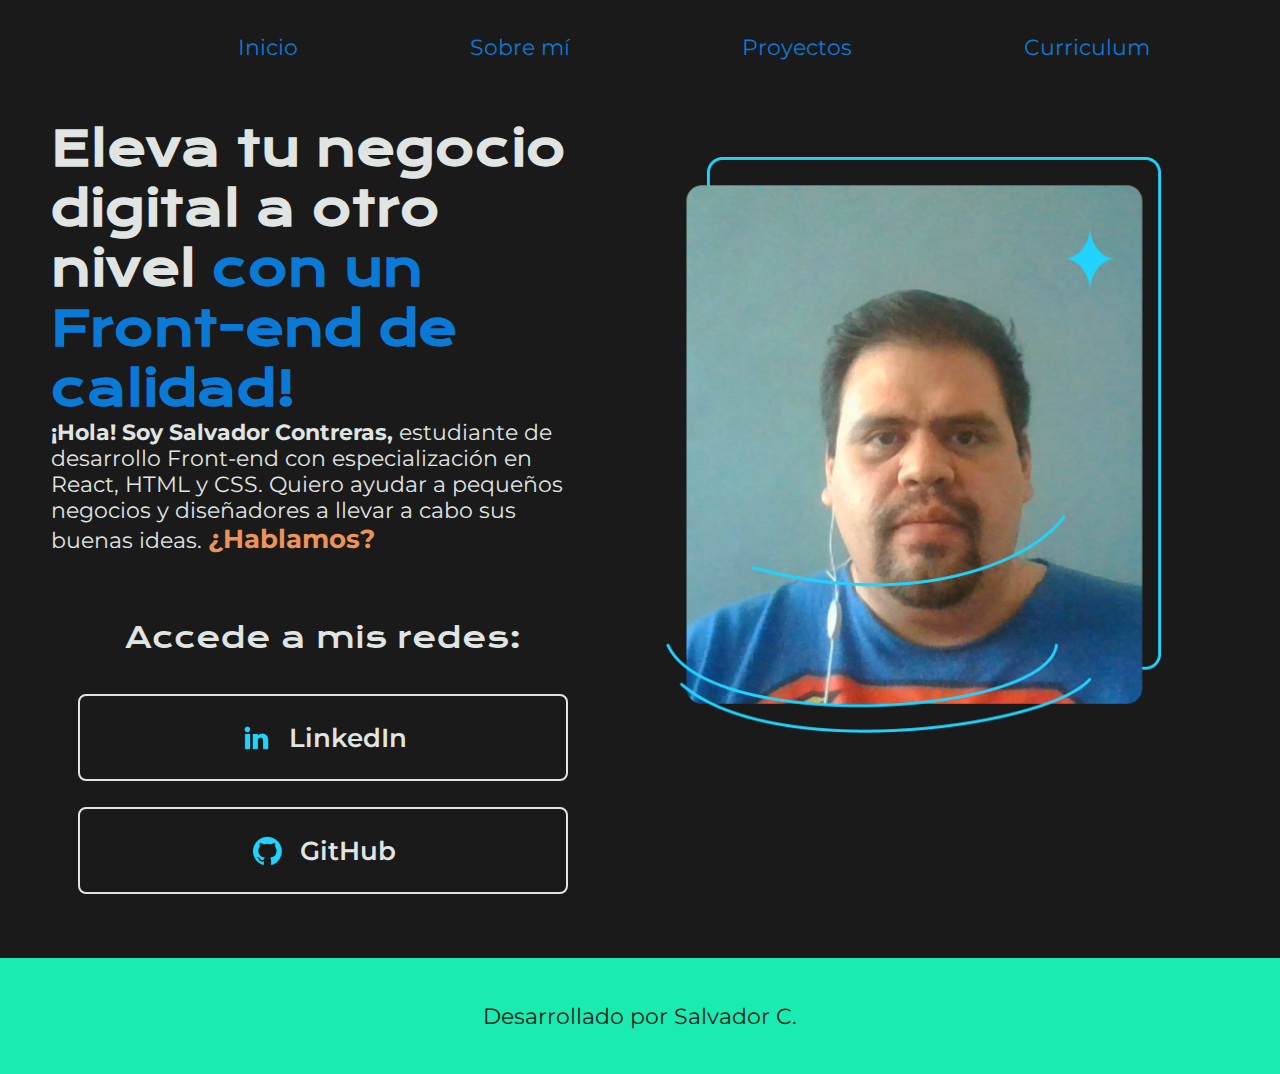
<file: index.html>
<!DOCTYPE html>
<html lang="es-mx">
<head>
    <meta charset="UTF-8">
    <meta name="viewport" content="width=device-width, initial-scale=1.0">
    <title>Portafolio</title>
    <link rel="stylesheet" href="/styles/style.css">
    <link href="fonticon/css/all.css" rel="stylesheet">
</head>
<body>
    <header class="header">
        <nav class="header__menu">
            <input type="checkbox" id="header__toggle" class="header__toggle">
            <label for="header__toggle" class="header__toggle__label">
                <span></span>
            </label>
            <ul class="header__list">
                <li><a href="index.html">Inicio</a></li>
                <li><a href="about.html">Sobre mí</a></li>
                <li><a href="proyectos.html">Proyectos</a></li>
                <li><a href="curriculum.html">Curriculum</a></li>
            </ul>
        </nav>
    </header>
    <main class="presentacion">
        <div class="presentacion__contenido">
            <h1 class="presentacion__contenido__titulo">
                Eleva tu negocio digital a otro nivel 
                <strong class="tituloDestacado"> con un Front-end de calidad!</strong>
            </h1>
            <p class="presentacion__contenido__parrafo">
                <strong>¡Hola! Soy Salvador Contreras,</strong>
                    estudiante de desarrollo Front-end con especialización en React, HTML y CSS. 
                    Quiero ayudar a pequeños negocios y diseñadores a llevar a cabo sus buenas ideas. 
                <strong class="urgente">¿Hablamos?</strong>
            </p>
            <section class="presentacion__enlaces">
                <h2 class="presentacion__enlaces__subtitulo">Accede a mis redes:</h2>
                <a class="presentacion__enlaces__link" href="https://linkedin.com/in/salvador-contreras-design-andprograming">
                    <img  class="redsocial" src="./assets/linkedin.png">LinkedIn</a>
                    <a class="presentacion__enlaces__link" href="https://github.com/JustChava">
                    <img  class="redsocial" src="./assets/github.png">GitHub</a>
            </section>
        </div>
        <div class="presentacion__imagen">
            <a href ="xcontac.html"><img class="mifoto" src="./assets/ImagenPortafolio.png" alt="Foto Salvador Contreras"></a>
        </div>
    </main>
    <footer class="footer">
        <P>Desarrollado por Salvador C.</P>
    </footer>
</body>
</html>
</file>
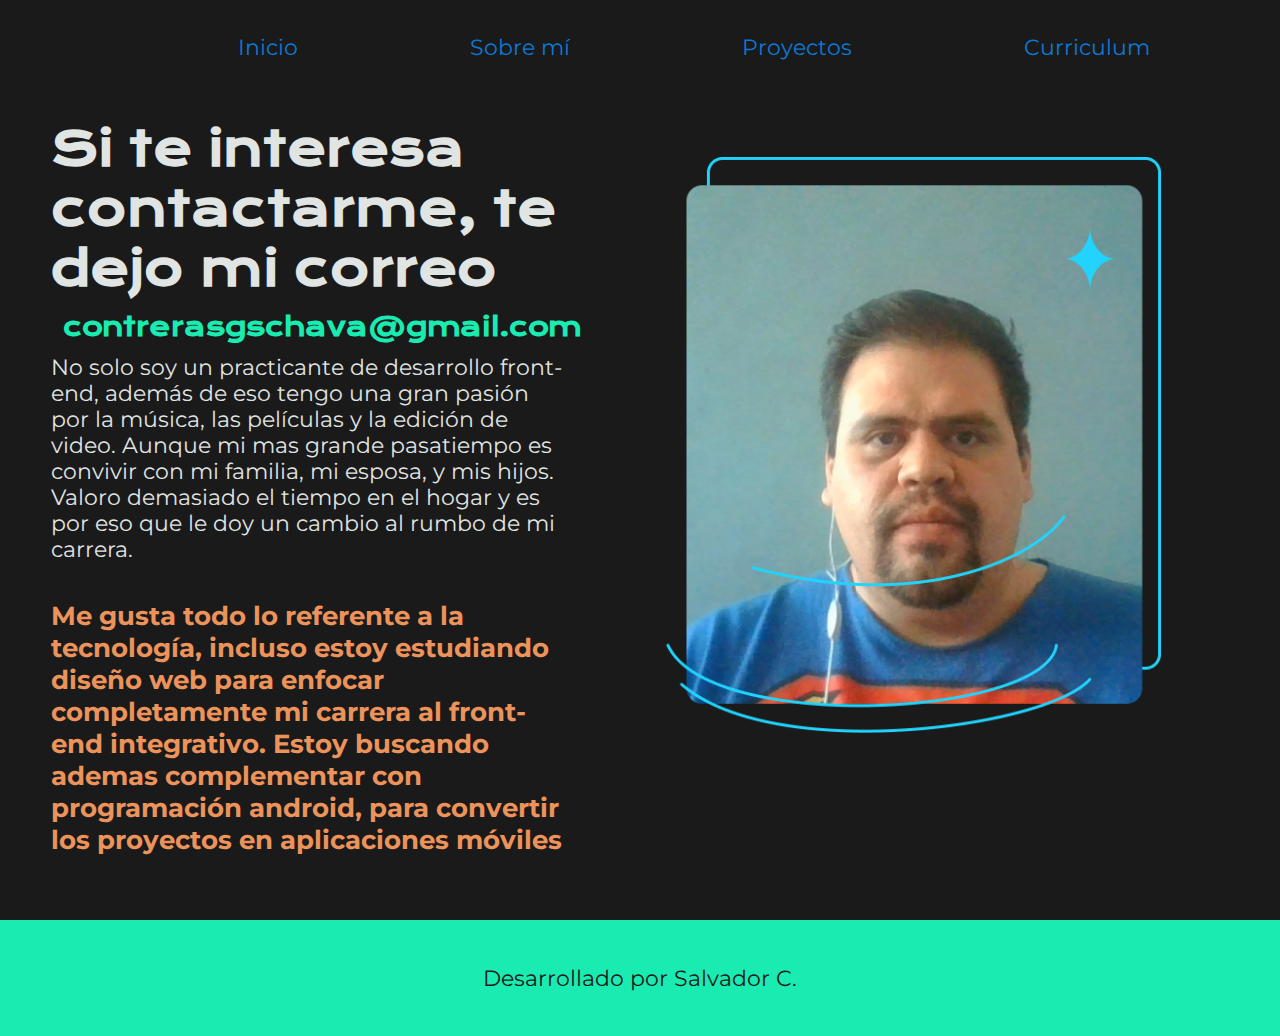
<file: about.html>
<!DOCTYPE html>
<html lang="es-mx">
<head>
    <meta charset="UTF-8">
    <meta name="viewport" content="width=device-width, initial-scale=1.0">
    <title>Sobre mí</title>
    <link rel="stylesheet" href="/styles/style.css">
</head>
<body>
    <header class="header">
        <nav class="header__menu">
            <input type="checkbox" id="header__toggle" class="header__toggle">
            <label for="header__toggle" class="header__toggle__label">
                <span></span>
            </label>
            <ul class="header__list">
                <li><a class="header__menu__link" href="index.html">Inicio</a></li>
                <li><a class="header__menu__link" href="about.html">Sobre mí</a></li>
                <li><a class="header__menu__link" href="proyectos.html">Proyectos</a></li>
                <li><a class="header__menu__link" href="curriculum.html">Curriculum</a></li>
            </ul>
        </nav>
    </header>
    <main class="presentacion">
        <div class="presentacion__contenido">
            <h1 class="presentacion__contenido__titulo">
                Si te interesa contactarme, te dejo mi correo 
            </h1>
            <p class="contacto__correo" class="presentacion__contenido__parrafo">
                <strong>contrerasgschava@gmail.com</strong>
            </p>
            <p class="presentacion__contenido__parrafo">
                No solo soy un practicante de desarrollo front-end, 
                además de eso tengo una gran pasión por la música,
                las películas y la edición de video. Aunque mi mas grande pasatiempo es convivir con mi familia,
                mi esposa, y mis hijos. 
                Valoro demasiado el tiempo en el hogar y es por eso que le doy un cambio al rumbo de mi carrera.
            </p>
            <p  class="presentacion__contenido__parrafo">
                <strong class="urgente">Me gusta todo lo referente a la tecnología, 
                incluso estoy estudiando diseño web para enfocar 
                completamente mi carrera al front-end integrativo.
                Estoy buscando ademas complementar con programación android, 
                para convertir los proyectos en aplicaciones móviles</strong>
            </p>
        </div>
        <div class="presentacion__imagen">
            <a href ="xcontac.html"><img class="mifoto" src="./assets/ImagenPortafolio.png" alt="Foto Salvador Contreras"></a>
        </div>
    </main>
    <footer class="footer">
        <P>Desarrollado por Salvador C.</P>
    </footer>
</body>
</html>
</file>
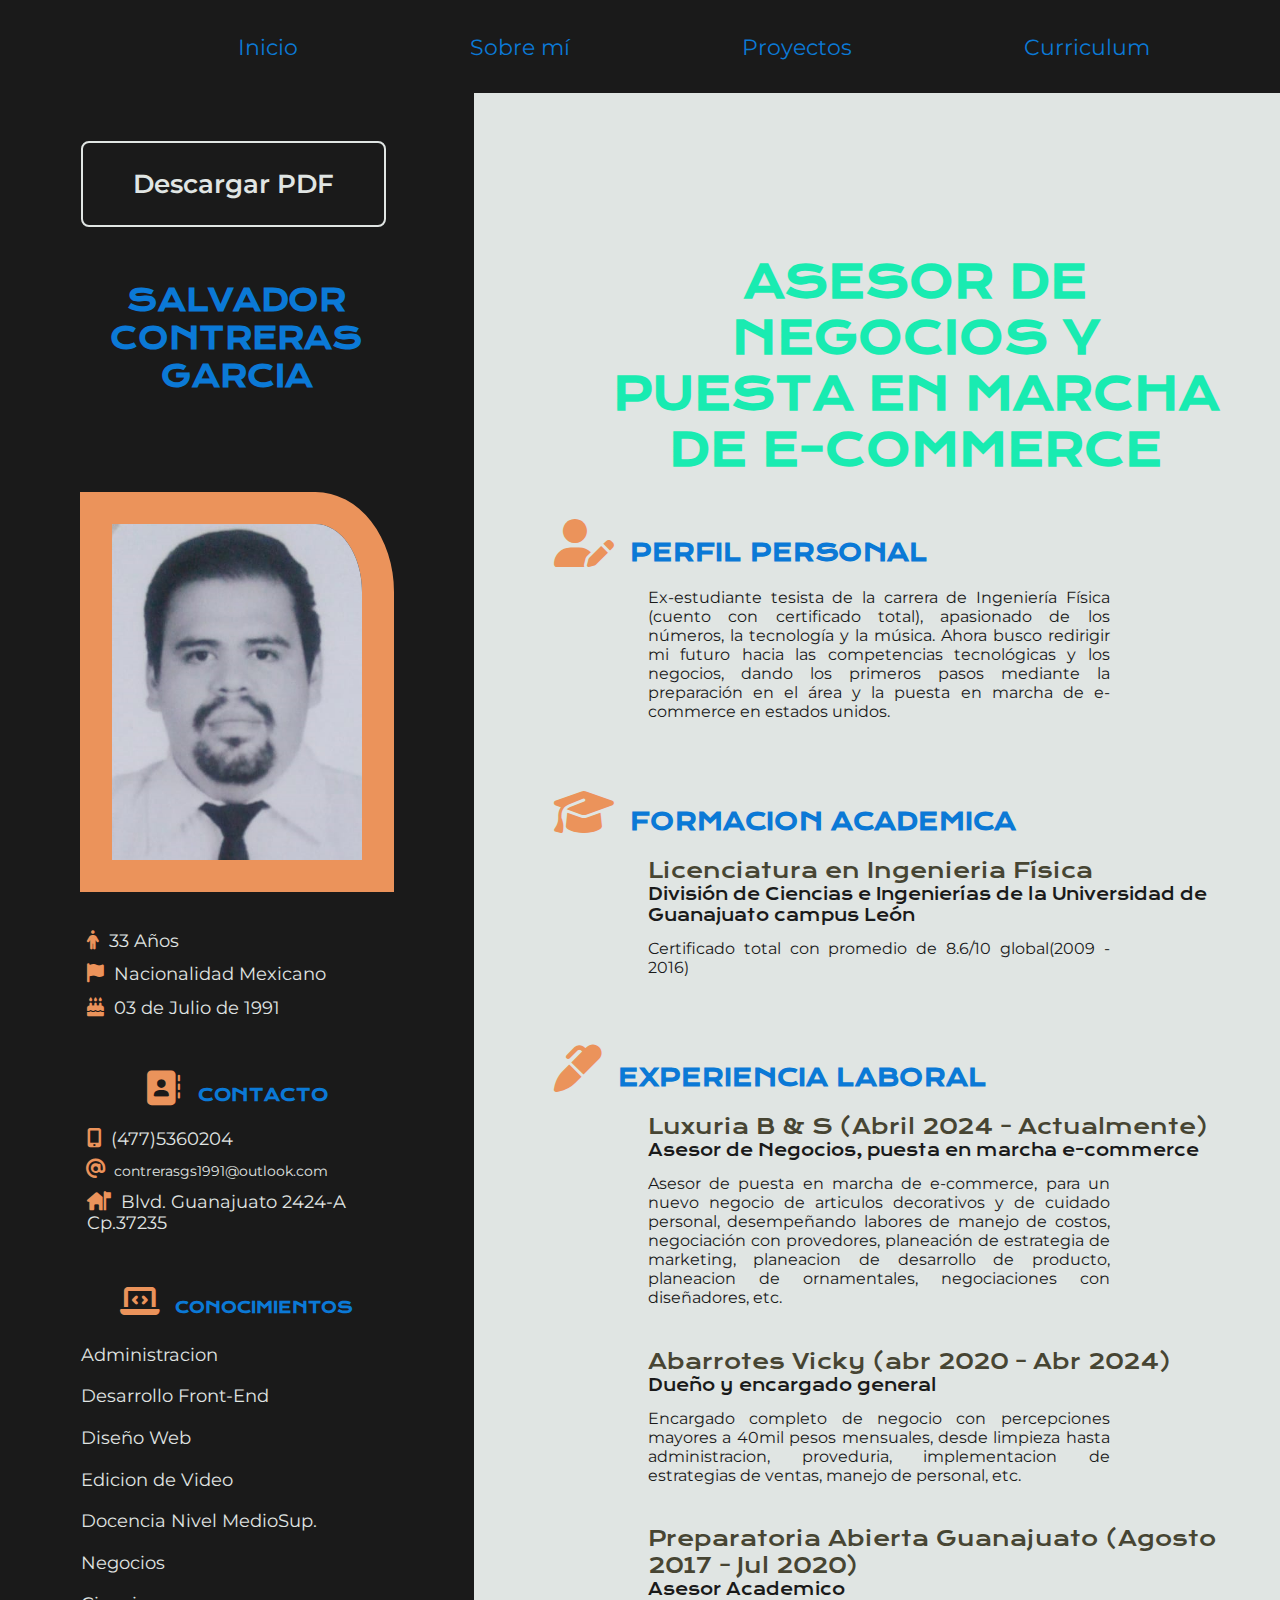
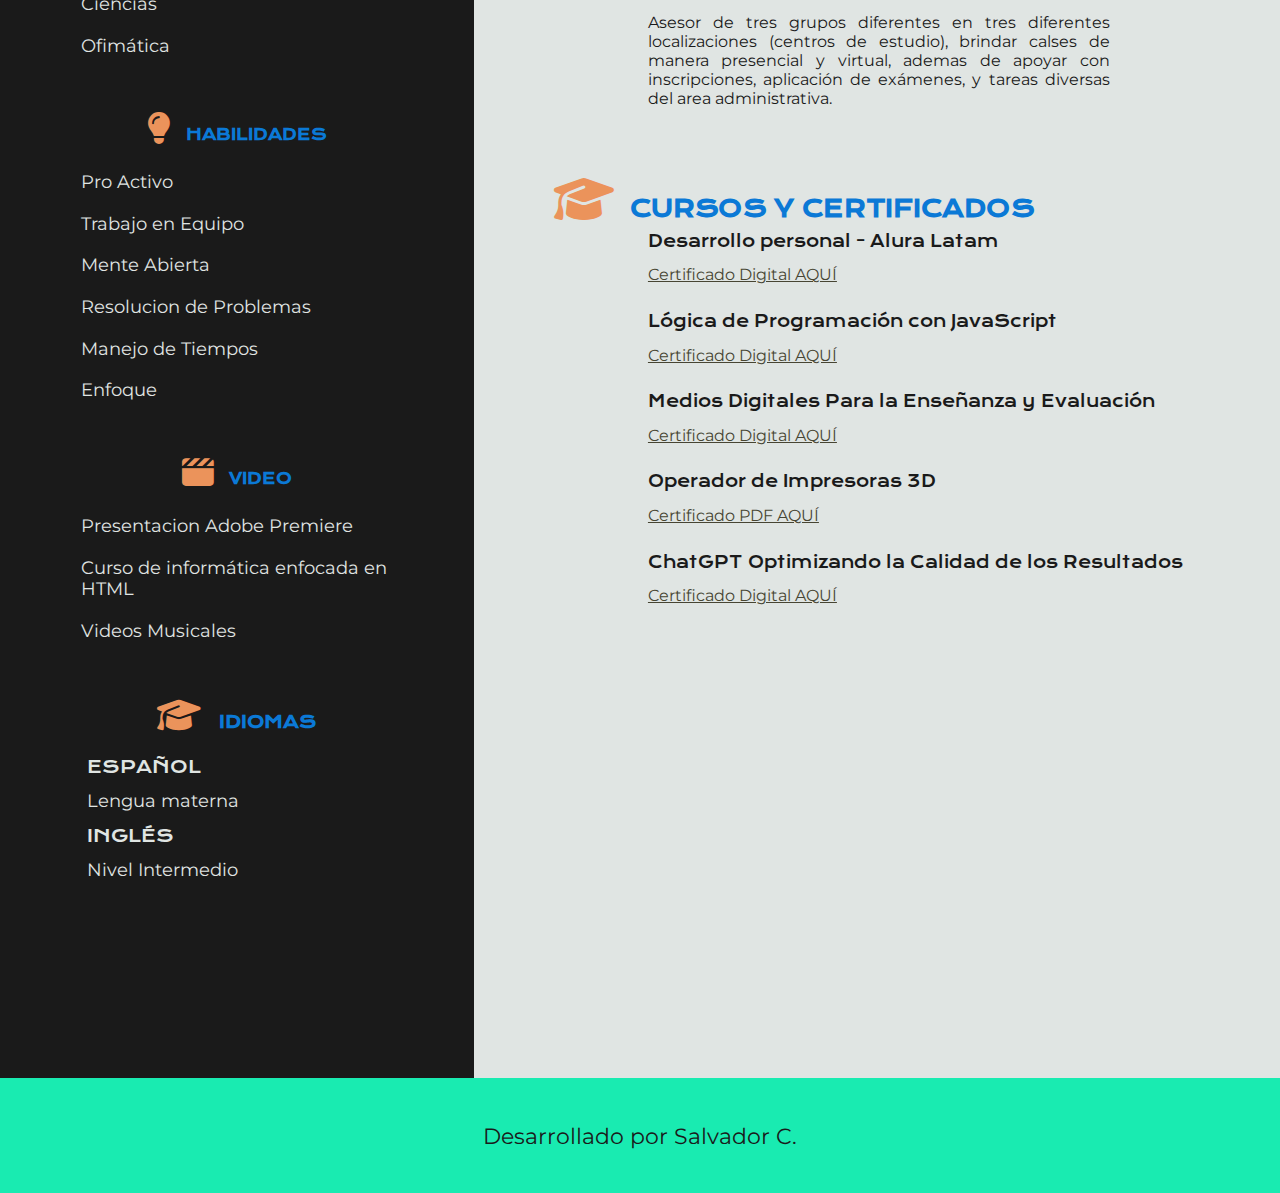
<file: curriculum.html>
<!DOCTYPE html>
<html lang="es-mx">
<head>
    <meta charset="UTF-8">
    <meta name="viewport" content="width=device-width, initial-scale=1.0">
    <title>Curriculum</title>
    <link rel="stylesheet" href="/styles/style.css">
    <link href="fonticon/css/all.css" rel="stylesheet">
</head>
<body>
    <header class="header">
        <nav class="header__menu">
            <input type="checkbox" id="header__toggle" class="header__toggle">
            <label for="header__toggle" class="header__toggle__label">
                <span></span>
            </label>
            <ul class="header__list">
                <li><a href="index.html">Inicio</a></li>
                <li><a href="about.html">Sobre mí</a></li>
                <li><a href="proyectos.html">Proyectos</a></li>
                <li><a href="curriculum.html">Curriculum</a></li>
            </ul>
        </nav>
    </header>
    <main>
        <div class="contenedorcv">
            <div class="izquierdacv">
                <section >
                    <a class="presentacion__enlaces__link" href="https://drive.google.com/file/d/1jZzmpiugRnMYWDFORhBSuPbYnVaRhVNV/view?usp=sharing">
                        Descargar PDF</a>
                        <br>
                        <br>
                        <br>
                    <h1 class="titulocv">SALVADOR CONTRERAS GARCIA</h1>
                </section>   
                <section class="fotocv">
                        <img class="fotocv1" src="./assets/fotocv.png" alt="Foto del Curriculum">
                </section>
                <section class="datospersonalescv">
                    <p><i class="fa-solid fa-person"></i>&nbsp   33 Años </p>
                    <p><i class="fa-solid fa-flag"></i>&nbsp Nacionalidad Mexicano</p>
                    <p><i class="fa-solid fa-cake-candles"></i>&nbsp 03 de Julio de 1991</p>
                </section>
                <section class="contactocv">
                    <H2 class="subtituloizquierdo"><i class="fa-solid fa-address-book fa-2x"></i>&nbsp&nbsp CONTACTO</H2>
                    <p><i class="fa-solid fa-mobile-screen-button"></i>&nbsp (477)5360204</p>
                    <p class="correocv"><i class="fa-solid fa-at"></i>&nbsp contrerasgs1991@outlook.com</p>
                    <p><i class="fa-solid fa-house-flag"></i>&nbsp Blvd. Guanajuato 2424-A Cp.37235</p>
                </section>
                <section>
                    <H2 class="subtituloizquierdo"><i class="fa-solid fa-laptop-code fa-2x"></i>&nbsp&nbsp CONOCIMIENTOS</H2>
                    <ul class="listas">
                        <li>Administracion
                            <section class="section">
                                <p>
                                    Ademas de la administración de negocios por mi negocio propio 
                                    (abarrotes vicky), trabajé anteiormente como auxiliar administrativo 
                                    con el agente de seguros Hector Lahud en CONFIANSEG.
                                </p>
                            </section>
                        </li>
                        <li>Desarrollo Front-End
                            <section class="section">
                                <p>
                                    Estoy llevando el curso de desarrollo front-end con 
                                    la compañía Alura Latan en unión con OneOracle, 
                                    ahora llevo un promedio de 25% de la certificación, 
                                    con lo que he podido realizar este curriculum digital.
                                </p>
                            </section>
                        </li>
                        <li>Diseño Web
                            <section class="section">
                                <p>Tambien llevo un curso en la plataforma UDEMY sobre diseño web, 
                                    con un avance del 20% de la certificción.</p>
                            </section>
                        </li>
                        <li>Edicion de Video
                            <section class="section">
                                <p>
                                    De manera informal y autodidacta he practicado edición de video
                                     por medio de video tutoriales, con lo que me siento un principiante 
                                     en este tema aunque ya he realizado algunos pequeños proyectos personales.
                                </p>
                            </section>
                        </li>
                        <li>Docencia Nivel MedioSup.</li>
                        <li>Negocios</li>
                        <li>Ciencias</li>
                        <li>Ofimática</li>
                    </ul>
                </section>
                <section>
                    <H2 class="subtituloizquierdo"><i class="fa-solid fa-lightbulb fa-2x"></i>&nbsp&nbsp HABILIDADES</H2>
                    <ul class="listas">
                        <li>Pro Activo</li>
                        <li>Trabajo en Equipo</li>
                        <li>Mente Abierta</li>
                        <li>Resolucion de Problemas</li>
                        <li>Manejo de Tiempos</li>
                        <li>Enfoque</li>
                    </ul>
                </section>
                <section>
                    <H2 class="subtituloizquierdo"><i class="fa-solid fa-clapperboard fa-2x"></i>&nbsp&nbsp VIDEO</H2>
                    <ul class="listas">
                        <li><a href="">Presentacion Adobe Premiere</a>
                            <section class="section">
                                <p>
                                    En este momento realizo una video presentación, 
                                    donde mostraré mis conocimientos y habilidades 
                                    en edicion de video, aunque falta un poco de 
                                    aprendizajes para terminar de desarrollarlo.
                                </p>
                            </section>
                        </li>
                        <li><a href="">Curso de informática enfocada en HTML</a>
                            <section class="section">
                                <p>
                                    Si clikea en el link verá mi curso realizado mientras fuí asesor academico en la 
                                    Preparatoria Abierta Guanajuato, sobre informática básica enfocada en HTML, 
                                    aunque en mi canal encontrará algunos cursos mas en otras areas de conocimiento 
                                    <a href="https://youtube.com/playlist?list=PL_mdinFIqMD3bRJBHqolKBP49o-cPjYhW&si=NVdOybCn99uayrXu">Link a Youtube</a>
                                </p>
                            </section>
                        </li>
                        <li><a href="">Videos Musicales</a>
                            <section class="section">
                                <p>
                                    Ademas tengo un canal secundario en YouTube donde he tratado de practicar 
                                    y aplicar mis conocimientos en edición de video y 
                                    en ingeniería de promts en ChatGPT.
                                    <a href="https://www.youtube.com/channel/UC8Mlll9ga97yrxYOVABKbMg">Link a Youtube</a>
                                </p>
                            </section>
                        </li>
                    </ul>
                </section>
                <section class="idiomascv">
                    <H2 class="subtituloizquierdo"><i class="fa-solid fa-graduation-cap fa-2x"></i>&nbsp&nbsp IDIOMAS</H2>
                    <p class="esp-ingcv">ESPAÑOL</p>
                    <p>Lengua materna</p>
                    <p class="esp-ingcv">INGLÉS</p>
                    <p>Nivel Intermedio</p>
                </section>
                <br>
                <br>
                <br>
                <br>

            </div>
            <div class="derechacv">
                <section class="historia__actual">
                    <h2>
                        <strong>ASESOR DE NEGOCIOS Y PUESTA EN MARCHA DE E-COMMERCE</strong>
                    </h2>
                </section>
                <section class="perfilpersonalcv">
                    <H2 class="subtituloderecho"><i class="fa-solid fa-user-pen fa-2x"></i>&nbsp PERFIL PERSONAL</H2>
                    <p class="historia__3">
                        Ex-estudiante tesista de la carrera de
                        Ingeniería Física (cuento con certificado total), apasionado de los
                        números, la tecnología y la música. Ahora
                        busco redirigir mi futuro hacia las
                        competencias tecnológicas y 
                        los negocios, dando los primeros pasos mediante la preparación en el área
                         y la puesta en marcha de e-commerce en estados unidos.
                    </p>
                </section>
                <section class="formacioncv">
                    <H2 class="subtituloderecho"><i class="fa-solid fa-graduation-cap fa-2x"></i>&nbsp FORMACION ACADEMICA</H2>
                    <p class="historia__1">Licenciatura en Ingenieria Física</p>
                    <p class="historia__2">División de Ciencias e Ingenierías de la Universidad de Guanajuato campus León</p>
                    <p class="historia__3">Certificado total con promedio de 8.6/10 global(2009 - 2016)</p>
                </section>
                <section class="experienciacv">
                    <H2 class="subtituloderecho"><i class="fa-solid fa-marker fa-2x"></i>&nbsp EXPERIENCIA LABORAL</H2>
                    <p class="historia__1">Luxuria B & S (Abril 2024 - Actualmente)</p>
                    <p class="historia__2">Asesor de Negocios, puesta en marcha e-commerce</p>
                    <p class="historia__3">Asesor de puesta en marcha de e-commerce, 
                        para un nuevo negocio de articulos decorativos y de cuidado personal, 
                        desempeñando labores de manejo de costos, negociación con provedores, 
                        planeación de estrategia de marketing, planeacion de desarrollo de producto, 
                        planeacion de ornamentales, negociaciones con diseñadores, etc.
                    </p>
                    <p class="historia__1">Abarrotes Vicky (abr 2020 - Abr 2024)</p>
                    <p class="historia__2">Dueño y encargado general</p>
                    <p class="historia__3">Encargado completo de negocio con percepciones mayores a 40mil pesos mensuales, 
                        desde limpieza hasta administracion, proveduria, implementacion de estrategias de ventas, manejo de personal, etc.
                    </p>
                    <p class="historia__1">Preparatoria Abierta Guanajuato (Agosto 2017 - Jul 2020)</p>
                    <p class="historia__2">Asesor Academico</p>
                    <p class="historia__3">Asesor de tres grupos diferentes en tres diferentes localizaciones (centros de estudio), 
                        brindar calses de manera presencial y virtual, ademas de apoyar con inscripciones, aplicación de exámenes,
                        y tareas diversas del area administrativa.
                    </p>
                </section>
                <section class="cursoscv">
                    <H2 class="subtituloderecho"><i class="fa-solid fa-graduation-cap fa-2x"></i>&nbsp CURSOS Y CERTIFICADOS</H2>
                    <p class="historia__2">Desarrollo personal - Alura Latam</p>
                    <p class="historia__3"><a class="certificado" href="https://app.aluracursos.com/degree/certificate/4b3d3015-7a90-481a-afc4-ca18167f06e8?lang">Certificado Digital AQUÍ</a></p>
                    <p class="historia__2">Lógica de Programación con JavaScript</p>
                    <p class="historia__3"><a class="certificado" href="https://app.aluracursos.com/degree/certificate/f68e51f2-e041-4b94-b103-3e35924e193a?lang">Certificado Digital AQUÍ</a></p>
                    <p class="historia__2">Medios Digitales Para la Enseñanza y Evaluación</p>
                    <p class="historia__3"><a class="certificado" href="https://www.certiport.com/portal/Pages/PrintTranscriptInfo.aspx?action=Cert&id=247&cvid=dB463CdIUOmj46tWUoBHZA==">Certificado Digital AQUÍ</a></p>
                    <p class="historia__2">Operador de Impresoras 3D</p>
                    <p class="historia__3"><a class="certificado" href="https://drive.google.com/file/d/18n84ukgXgny_rVj_G02zptMhHs1QHKYV/view?usp=sharing">Certificado PDF AQUÍ</a></p>
                    <p class="historia__2"> ChatGPT Optimizando la Calidad de los Resultados</p>
                    <p class="historia__3"><a class="certificado" href="https://app.aluracursos.com/certificate/e0c0370b-7ed1-46e5-b445-08c9cbb5aaa3?lang">Certificado Digital AQUÍ</a></p>
                </section>
            </div>
        </div>
    </main>
    <footer class="footer">
        <P>Desarrollado por Salvador C.</P>
    </footer>
</body>
</html>
</file>
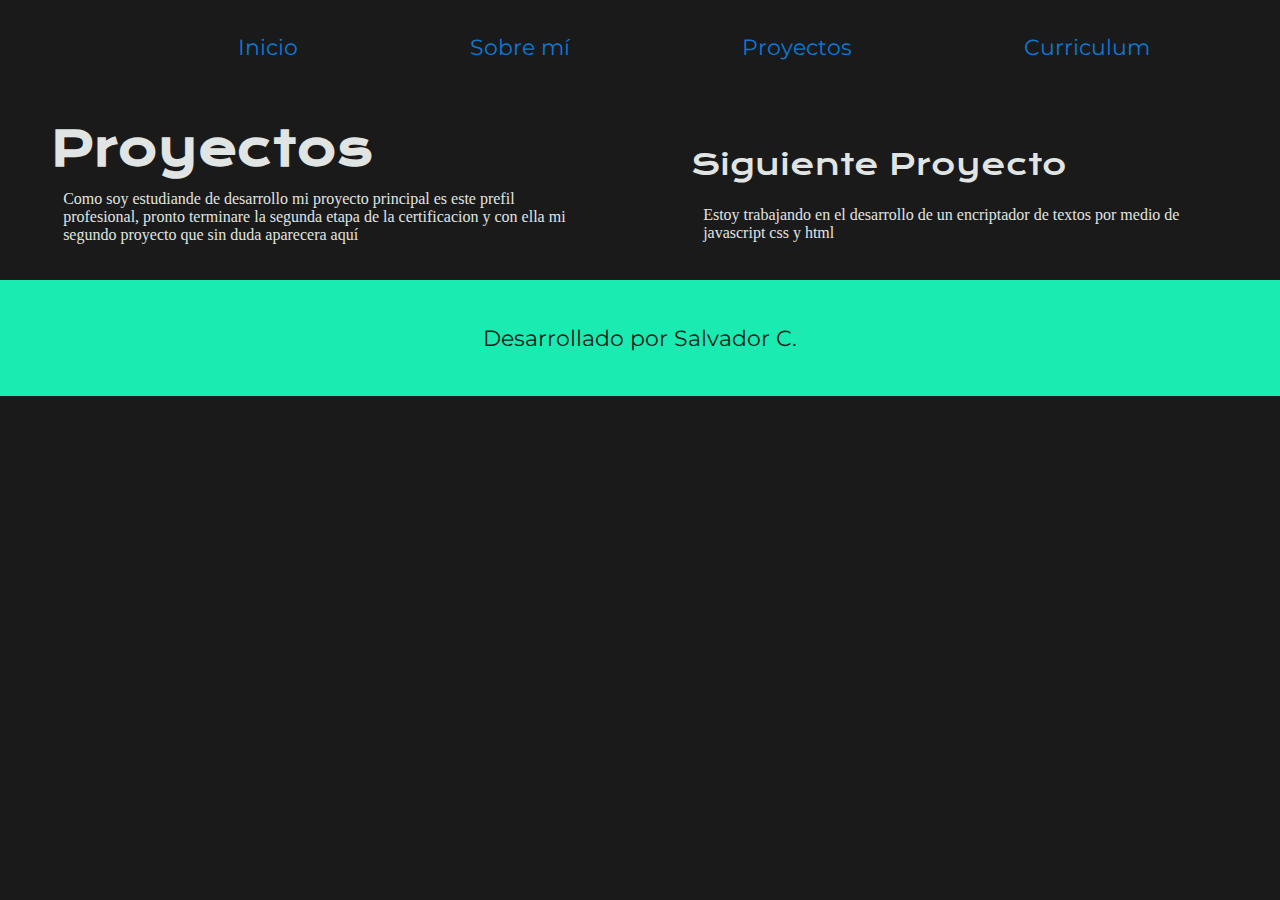
<file: proyectos.html>
<!DOCTYPE html>
<html lang="es-mx">
<head>
    <meta charset="UTF-8">
    <meta name="viewport" content="width=device-width, initial-scale=1.0">
    <title>Proyectos</title>
    <link rel="stylesheet" href="/styles/style.css">
</head>
<body>
    <header class="header">
        <nav class="header__menu">
            <input type="checkbox" id="header__toggle" class="header__toggle">
            <label for="header__toggle" class="header__toggle__label">
                <span></span>
            </label>
            <ul class="header__list">
                <li><a href="index.html">Inicio</a></li>
                <li><a href="about.html">Sobre mí</a></li>
                <li><a href="proyectos.html">Proyectos</a></li>
                <li><a href="curriculum.html">Curriculum</a></li>
            </ul>
        </nav>
    </header>
    <main class="presentacion">
        <div class="presentacion__contenido">
            <h1 class="presentacion__contenido__titulo">Proyectos</h1>
            <p>Como soy estudiande de desarrollo mi proyecto 
                principal es este prefil profesional, pronto terminare la segunda etapa 
                de la certificacion y con ella mi segundo proyecto que sin duda aparecera aquí
            </p>
        </div>
        <div class="presentacion__contenido">
            <h2 class="presentacion__enlaces__subtitulo">Siguiente Proyecto</h2>
            <p>
                Estoy trabajando en el desarrollo de un encriptador de textos por medio de javascript css y html
            </p>
        </div>
    </main>
    <footer class="footer">
        <P>Desarrollado por Salvador C.</P>
    </footer>
</body>

</html>
</file>
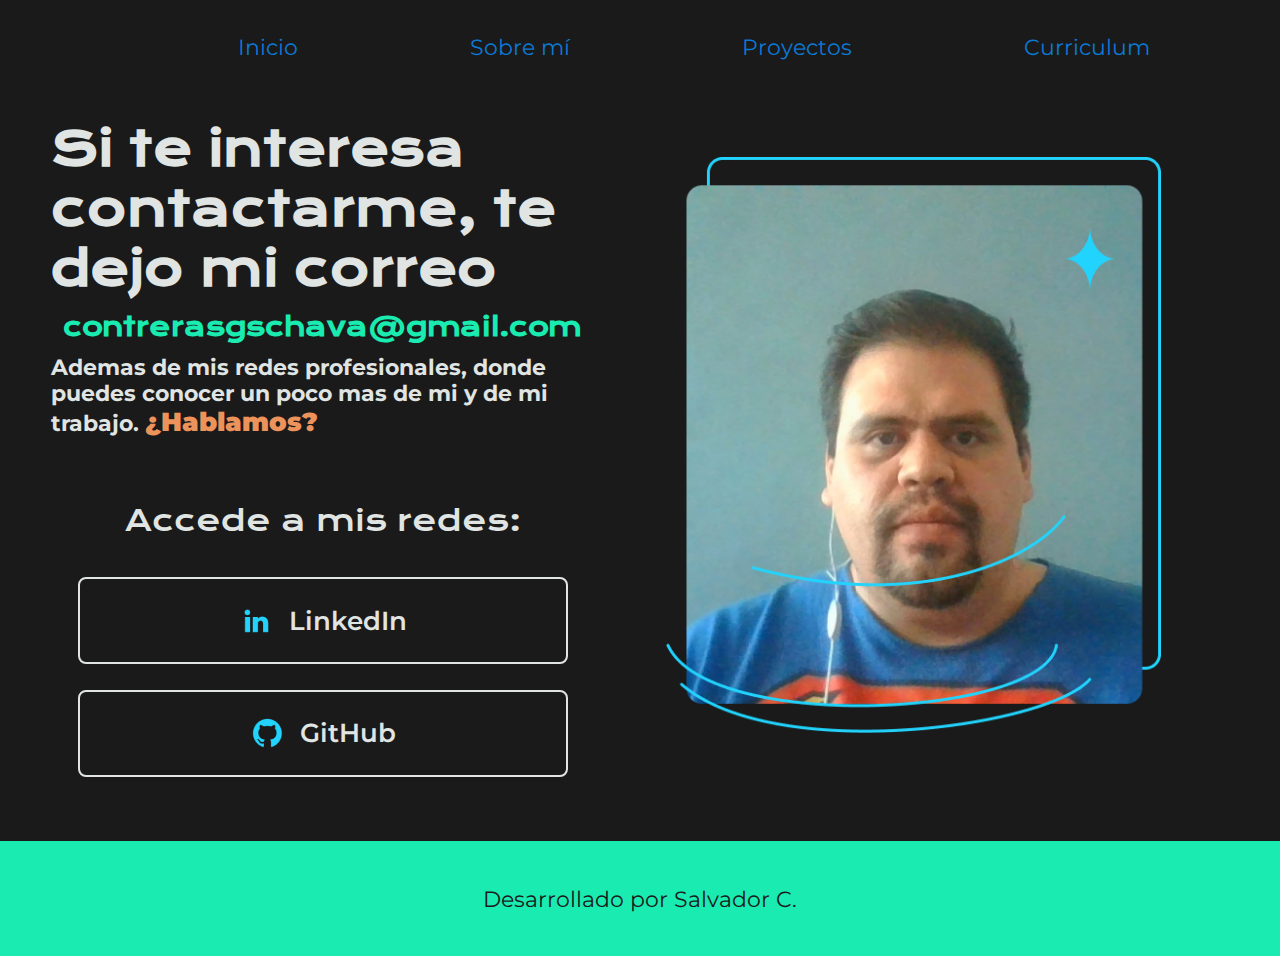
<file: xcontac.html>
<!DOCTYPE html>
<html lang="es-mx">
<head>
    <meta charset="UTF-8">
    <meta name="viewport" content="width=device-width, initial-scale=1.0">
    <title>Otros Contactos</title>
    <link rel="stylesheet" href="/styles/style.css">
</head>
<body>
    <header class="header">
        <nav class="header__menu">
            <input type="checkbox" id="header__toggle" class="header__toggle">
            <label for="header__toggle" class="header__toggle__label">
                <span></span>
            </label>
            <ul class="header__list">
                <li><a class="header__menu__link" href="index.html">Inicio</a></li>
                <li><a class="header__menu__link" href="about.html">Sobre mí</a></li>
                <li><a class="header__menu__link" href="proyectos.html">Proyectos</a></li>
                <li><a class="header__menu__link" href="curriculum.html">Curriculum</a></li>
            </ul>
        </nav>
    </header>
    <main class="presentacion">
        <div class="presentacion__contenido">
            <h1 class="presentacion__contenido__titulo">
                Si te interesa contactarme, te dejo mi correo
                
            </h1>
            <p class="contacto__correo">
                <strong>contrerasgschava@gmail.com</strong>
            </p>
            <p class="presentacion__contenido__parrafo">
                <strong>Ademas de mis redes profesionales, donde puedes conocer un poco mas de mi y de mi trabajo. 
                <strong class="urgente">¿Hablamos?</strong>
            </p>
            <section class="presentacion__enlaces">
                <h2 class="presentacion__enlaces__subtitulo">Accede a mis redes:</h2>
                <a class="presentacion__enlaces__link" href="https://linkedin.com/in/salvador-contreras-design-andprograming">
                    <img  class="redsocial" src="./assets/linkedin.png">LinkedIn</a>
                <a class="presentacion__enlaces__link" href="https://github.com/JustChava">
                    <img class="redsocial" src="./assets/github.png">GitHub</a>
            </section>
        </div>
        <div class="presentacion__imagen">
            <img class="mifoto" src="./assets/ImagenPortafolio.png" alt="Foto Salvador Contreras">
        </div>
    </main>
    <footer class="footer">
        <P>Desarrollado por Salvador C.</P>
    </footer>
</body>
</html>
</file>
<file: styles/style.css>
@import url('https://fonts.googleapis.com/css2?family=Krona+One&family=Montserrat:ital,wght@0,100..900;1,100..900&display=swap');

:root{
    --color-primario:#1A1A1A;/*Se puede usar codigo RGB y funciona*/
    --color-secundario: #19ebb1;
    --color-terciario: #E0e5e3;
    --color-navegacion:#0b79d6;
    --color-uergente:#EB935b;
    --color-botonactivo:#474533;

    --fuente-montserrat: "Montserrat", sans-serif;
    --fuente-krona:"Krona One", sans-serif;
}
*{
    padding:0;
    margin:0;
}
body{
    background-color: var(--color-primario);
    color:var(--color-terciario);
    /*height:100vh;*/
    box-sizing: border-box;
}
 /*header{
        background-color: var(--color-botonactivo);
    }*/
    .header{
        padding: 2% 0% 2% 12%;
    }
    .header__menu {
        display: flex;
        justify-content: space-between;
        align-items: center;
    }
    .header__list{
        list-style: none;
        /*margin: 0;
        padding: 0;
        display: flex;*/
        gap: 8rem;
    }
    .header__list li {
        display: inline-block;
        padding: 8px 10px;
        text-align: center;
        transition: transform 0.3s;
    }
    .header__list a {
        color: var(--color-navegacion);
        text-decoration: none;
        font-size: 1.7vw;
        margin:20px 10px;
        padding: 15px 5vw;
        font-family: var(--fuente-montserrat);
        transition: color 0.3s ease;
    }
    @media(hover: hover){
        .header__list li:hover {
            transform: scale(1.2);
        }
        .header__list li a:hover {
            color: var(--color-secundario);
        }
    }
    .header__toggle{
        display: none;
    }
    .header__toggle__label {
        display: none;
        flex-direction: column;
        justify-content: space-between;
        width: 25px;
        height: 20px;
        cursor: pointer;
    }
    .header__toggle__label span,
    .header__toggle__label span::before,
    .header__toggle__label span::after {
        display: block;
        background:var(--color-terciario);
        height: 2px;
        width: 100%;
        position: relative;
    }
    .header__toggle__label span::before,
    .header__toggle__label span::after {
        content: '';
        position: absolute;
    }
    .header__toggle__label span::before {
        top: -8px;
    }
    .header__toggle__label span::after {
        bottom: -8px;
    }

@media(min-width:380px){
   
    .urgente{
        color:var(--color-uergente);
        font-size: larger;
        font-family: var(--fuente-montserrat);
    }
    .presentacion{
        display: grid;
        grid-template-columns: 50% 50%;
    }
    .presentacion__contenido{
        width: 85%;
        display: flex;
        flex-direction: column;
        padding: 2vw 1vw 2vw 4vw;
        justify-content: center;
    }
    .presentacion__contenido__titulo{
        font-size: 3.7vw;
        font-family: var(--fuente-krona);
    }
    .tituloDestacado{
        color:var(--color-navegacion);
    }
    .presentacion__contenido__parrafo{
        font-size: 1.7vw;
        font-family: var(--fuente-montserrat);
        padding: 0 2vw 3vw 0;
    }
    .presentacion__enlaces{
        display: flex;
        justify-content: space-between;
        flex-direction: column;
        align-items: center;
        gap: 2vw;
        padding-bottom: 3vw;
    }
    .presentacion__enlaces__subtitulo{
        font-family: var(--fuente-krona);
        font-size: 2.3vw;
        font-weight: 400;
        padding-top: 2vw;
        padding-bottom: 1vw;
    }
    .presentacion__enlaces__link{
        width: 80%;
        text-align: center;
        padding: 2vw;
        border-radius: 8px;
        font-family: var(--fuente-montserrat);
        font-weight: 600;
        font-size: 2vw;
        text-decoration: none;
        color:var(--color-terciario);
        border: 2px solid var(--color-terciario);
        display: flex;
        justify-content: center;
        gap: 16px;
        transition: all 200ms;
    }
    @media(hover: hover){
        .presentacion__enlaces__link:hover{
            background-color: var(--color-botonactivo);
            box-shadow: 5px 4px 7px var(--color-navegacion);
            border: 3px solid var(--color-secundario);
            /*padding: 3%;*/
            transform: scaleX(1.12);
        }
    }
    .presentacion__imagen{
        padding: 5vw 2vw;
    }
    .mifoto{
        display: flex;
        justify-content: center;
        height: 45vw;
    }
    
    .footer{
        background-color:var(--color-secundario);
        padding: 20px;
        color: var(--color-primario);
        font-family: var(--fuente-montserrat);
        font-size: 1.7vw;
        font-weight: 400;
        display: flex;
        justify-content: center;
    }

    /*Contacto link Foto*/
    .contacto__correo{
        font-family: var(--fuente-krona);
        color: var(--color-secundario);
        font-size: 2vw;
    }

}
@media (max-width: 379px) {
    .header__list {
        display: none;
        position: absolute;
        top: 120px;
        right: center;
        background-color: #47453380;
        backdrop-filter: blur(0.25rem);
        -webkit-backdrop-filter: blur(0.25rem);
        border-radius: 7px;
        flex-direction: column;
        width: 200px;
        height: 680px;
        /*transform: translateX(100%);
        transition: transform 0.3s ease-in-out;*/
    }
    .header__list li {
        margin: 10px 0;
        text-align: center;
    }
    .header__list a{
        color: var(--color-terciario);
        font-size: 5vw;
    }
    .header__toggle__label {
        display: flex;
    }
    .header__toggle:checked ~ .header__list {
        display: flex;
    }
    .header{
        padding: 10%;
    }
    .header__menu{
        justify-content: center;
        color: var(--color-terciario);
    }
    .urgente{
        color:var(--color-uergente);
        font-size: larger;
        font-family: var(--fuente-montserrat);
    }
    .presentacion{
        display: flex;
        flex-direction: column-reverse;
        padding: 5%;
    }
    .presentacion__contenido{
        width: auto;
    }
    .presentacion__contenido__titulo{
        font-size: 6vw;
        font-family: var(--fuente-krona);
    }
    .tituloDestacado{
        color:var(--color-navegacion);
    }
    .presentacion__contenido__parrafo{
        font-size: 4vw;
        font-family: var(--fuente-montserrat);
        text-align: justify;
        padding: 10px 20px;

    }
    .presentacion__enlaces{
        display: flex;
        justify-content: space-between;
        flex-direction: column;
        align-items: center;
        gap: 1.8rem;
        padding-bottom: 3rem;
    }
    .presentacion__enlaces__subtitulo{
        font-family: var(--fuente-krona);
        font-size: 1.1rem;
        font-weight: 400;
        padding-top:2.4rem;
        text-align: center;
    }
    .presentacion__enlaces__link{
        width: 75%;
        height: 3vw;
        text-align: center;
        padding: 1.8rem 0;
        border-radius: 8px;
        font-family: var(--fuente-montserrat);
        font-weight: 600;
        font-size: 5vw;
        text-decoration: none;
        color:var(--color-terciario);
        border: 2px solid var(--color-terciario);
        display: flex;
        justify-content: center;
        gap: 16px;
        transition: all 200ms;
    }
    img .redsocial{
        width:4rem;
    } 
    @media(hover: hover){
        .presentacion__enlaces__link:hover{
            background-color: var(--color-botonactivo);
            box-shadow: 5px 4px 7px var(--color-navegacion);
            border: 3px solid var(--color-secundario);
            /*padding: 3%;*/
            transform: scaleX(1.12);
        }
    }
    .presentacion__imagen{
        padding: 10px 20px;
        height: 85vw;
        display: flex;
        justify-content: center;
        align-items: center;
    }
    img.mifoto{
        width: 80%;

    }
    .footer{
        background-color:var(--color-secundario);
        padding: 20px;
        color: var(--color-primario);
        font-family: var(--fuente-montserrat);
        font-size: 5vw;
        font-weight: 400;
        display: flex;
        justify-content: center;
    }

    /*Contacto link Foto*/
    .contacto__correo{
        font-family: var(--fuente-krona);
        color: var(--color-secundario);
        font-size: 4vw;
        font-weight: 200;
    }

}

  /*Curriculum CELULAR*/
  
  @media (max-width: 379px) 
  {
        .contenedorcv{
            display: flex;
            flex-direction: column;
        }
        .izquierdacv{
            background-color: var(--color-primario);
            padding: 0 15vw 10vw 15vw;
        }
        .correocv{
            font-size: 3.8vw;
            padding:0.3rem 0 0.3rem 5px;
        }
        .fotocv{
            display: flex;
            justify-content: center;
            padding: 15% 0 4% 0;
        }
        .fotocv1{
            width: 70%;
            height: auto;
            border-color: var(--color-uergente);
            border-style: solid;
            border-width: 2rem;
            border-radius: 0 25% 0 0;
        }
        .titulocv{
            color: var(--color-navegacion);
            font-size: 8vw;
            text-align: center;
            font-family: var(--fuente-krona);
            padding: 30% 0 4% 0;
        }
        .subtituloizquierdo{
            color: var(--color-navegacion);
            font-family: var(--fuente-krona);
            text-align: center;
            font-size: 6vw;
            padding: 0 0 5% 0;
        }
        .datospersonalescv{
            font-family: var(--fuente-montserrat);
            color: var(--color-terciario);
            text-align: left;
            padding: 5% 0 5% 0;
            font-size: 4.5vw;
        }
        .contactocv{
            font-family: var(--fuente-montserrat);
            color: var(--color-terciario);
            text-align: left;
            padding: 10% 0 15% 0;
            font-size: 4.5vw;
        }
        .listas{
            color: var(--color-terciario);
            text-decoration: none;
            list-style: none;
            font-size: 5vw;
            font-family: var(--fuente-montserrat);
            transition: color 0.3s ease;
            padding: 0 0 15% 0;
        }
        .listas li{
            padding: 3.3% 0;
        }
        
        /*Cuadros de texto informativos*/
        
        .section{
            width: 100%;
            background-color: var(--color-secundario);
            margin-left: 10%;
            margin-right: 10%;
            margin-top: 2.5%;
            padding:10px 10px;
            border-radius: 12px;
            color:var(--color-primario);
            font-family: var(--fuente-montserrat);
        }
        .listas a{
            text-decoration: none;
            color:var(--color-terciario);
            font-family: var(--fuente-montserrat);
        }
        .idiomascv{
            font-family: var(--fuente-montserrat);
            color: var(--color-terciario);
            text-align: left;
            padding: 0 0 23% 0;
            font-size: 1.1rem;
        }
        .esp-ingcv{
            font-size: 5vw;
            font-family: var(--fuente-krona);
            padding: 4vw 0 0 0;
        }
        .derechacv{
            background-color: var(--color-terciario);
            color: var(--color-primario);
            padding: 20% 7% 12% 10%;
        }
        .historia__actual{
        font-family: var(--fuente-krona);
        color: var(--color-secundario);
        font-size: 5vw;
        text-align: center;
        padding: 0 8% 0 0;
        }
        .subtituloderecho{
        font-family: var(--fuente-krona);
        color: var(--color-navegacion);
        padding:6% 0% 1% 0%;
        font-size: 4vw;
        }
        .historia__1{
        color: var(--color-botonactivo);
        font-size: 5vw;
        font-family: var(--fuente-krona);
        padding: 2% 0 0 14%;
        }
        .historia__2{
        font-size: 2.7vw;
        font-family: var(--fuente-krona);
        padding: 0 0 0 14%;
        }
        .historia__3{
        font-family: var(--fuente-montserrat);
        color: var(--color-primario);
        padding: 2% 17% 4% 14%;
        text-align: justify;
        font-size: 4vw;
        }
        .certificado{
            color:var(--color-botonactivo);
        }

    }

/*Curriculum PC*/

@media (min-width:380px)
{
    .contenedorcv{
        display: grid;
        grid-template-columns: 37% 63%;
    }
    .izquierdacv{
        background-color: var(--color-primario);
        padding: 10% 17% 10% 17%;
    }
    .fa-solid{
        color: var(--color-uergente);
        font-size: 1.2rem;
    }
    p{
        padding:2% 2.2%;
    }
    .correocv{
        font-size: 80%;
        padding:0.3rem 0 0.3rem 5px;
    }
    .fotocv{
        display: flex;
        justify-content: center;
        padding: 15% 0 5% 0;
    }
    .fotocv1{
        width: 80%;
        height: auto;
        border-color: var(--color-uergente);
        border-style: solid;
        border-width: 2rem;
        border-radius: 0 25% 0 0;
    }
    .titulocv{
        color: var(--color-navegacion);
        font-size: 190%;
        text-align: center;
        font-family: var(--fuente-krona);
        padding: 0 0 50px 0;
    }
    .subtituloizquierdo{
        color: var(--color-navegacion);
        font-family: var(--fuente-krona);
        text-align: center;
        font-size: 99%;
        padding: 0 0 5% 0;
    }
    .datospersonalescv{
        font-family: var(--fuente-montserrat);
        color: var(--color-terciario);
        text-align: left;
        padding: 5% 0 5% 0;
        font-size: 1.1rem;
    }
    .contactocv{
        font-family: var(--fuente-montserrat);
        color: var(--color-terciario);
        text-align: left;
        padding: 10% 0 15% 0;
        font-size: 1.1rem;
    }
    .listas{
        color: var(--color-terciario);
        text-decoration: none;
        list-style: none;
        font-size: 1.1rem;
        font-family: var(--fuente-montserrat);
        transition: color 0.3s ease;
        padding: 0 0 15% 0;
    }
    .listas li{
        padding: 3.3% 0;
    }

    /*Cuadros de texto informativos*/

    .section{
        display:none;
        width: 100%;
        background-color: var(--color-secundario) ;
        margin-left: 10%;
        margin-right: auto;
        margin-top: 2.5%;
        padding:10px 15px;
        border-radius: 12px;
        color:var(--color-primario);
        animation-name: slide;
        animation-duration: 1s;
    }
    @media(hover: hover){
        .listas li:hover .section{
            display:block;
        }
    }
    @keyframes slide{
        0%{opacity: 0;}
        100%{opacity: 1;}
    }
    .listas a{
        text-decoration: none;
        color:var(--color-terciario);
    }
    .idiomascv{
        font-family: var(--fuente-montserrat);
        color: var(--color-terciario);
        text-align: left;
        padding: 0 0 23% 0;
        font-size: 1.1rem;
    }
    .esp-ingcv{
        font-size: 1.1rem;
        font-family: var(--fuente-krona);
    }
    .derechacv{
        background-color: var(--color-terciario);
        color: var(--color-primario);
        padding: 20% 7% 12% 10%;
    }
    .historia__actual{
    font-family: var(--fuente-krona);
    color: var(--color-secundario);
    font-size: 1.85rem;
    text-align: center;
    padding: 0 0 0 8%;
    }
    .subtituloderecho{
    font-family: var(--fuente-krona);
    color: var(--color-navegacion);
    padding:6% 0% 1% 0%;
    }
    .historia__1{
    color: var(--color-botonactivo);
    font-size: 1.3rem;
    font-family: var(--fuente-krona);
    padding: 2% 0 0 14%;
    }
    .historia__2{
    font-size: 1rem;
    font-family: var(--fuente-krona);
    padding: 0 0 0 14%;
    }
    .historia__3{
    font-family: var(--fuente-montserrat);
    color: var(--color-primario);
    padding: 2% 17% 4% 14%;
    text-align: justify;
    }
    .certificado{
        color:var(--color-botonactivo);
    }
}
</file>
